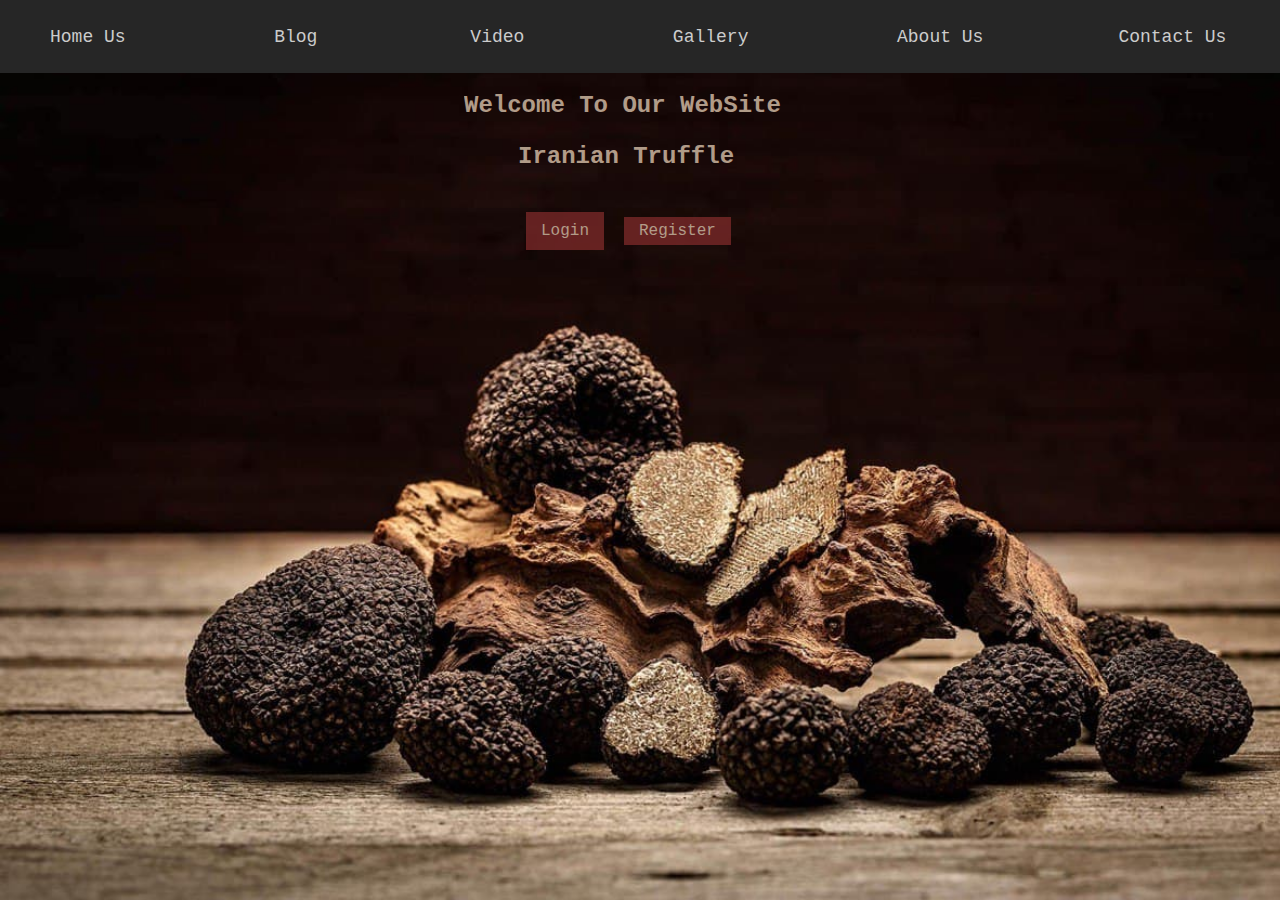
<file: index.html>
<!DOCTYPE html>
<html>
    <head>
<title>Iranian Truffle</title>
<meta charset="utf-8">
<meta name="description" content="Iranian Truffle">
    </head>
    <body style="background-image: url(backImage.jpg);background-repeat: no-repeat;background-attachment: fixed;background-size:cover;" alink="#cccccc" link="#cccccc" vlink="#f3dbc0">
<header> 
<nav style="background-color : #262626; padding: 10px; width: 100%; position: fixed; top: 0; left: 0;">
    <ul type=none>
        <font size="4">
        <li style="display: inline;"><a href="index.html" style="text-decoration: none;font-family: 'Courier New', monospac;">Home Us</a></li>&nbsp&nbsp&nbsp&nbsp&nbsp&nbsp&nbsp&nbsp&nbsp&nbsp&nbsp&nbsp&nbsp&nbsp&nbsp&nbsp&nbsp&nbsp&nbsp&nbsp&nbsp&nbsp&nbsp&nbsp&nbsp&nbsp&nbsp&nbsp&nbsp&nbsp&nbsp&nbsp
        <li style="display: inline;"><a href="blog.html" style="text-decoration: none;font-family: 'Courier New', monospac;">Blog</a></li>&nbsp&nbsp&nbsp&nbsp&nbsp&nbsp&nbsp&nbsp&nbsp&nbsp&nbsp&nbsp&nbsp&nbsp&nbsp&nbsp&nbsp&nbsp&nbsp&nbsp&nbsp&nbsp&nbsp&nbsp&nbsp&nbsp&nbsp&nbsp&nbsp&nbsp&nbsp&nbsp&nbsp
        <li style="display: inline;"><a href="video.html" style="text-decoration: none;font-family: 'Courier New', monospac;">Video</a></li>&nbsp&nbsp&nbsp&nbsp&nbsp&nbsp&nbsp&nbsp&nbsp&nbsp&nbsp&nbsp&nbsp&nbsp&nbsp&nbsp&nbsp&nbsp&nbsp&nbsp&nbsp&nbsp&nbsp&nbsp&nbsp&nbsp&nbsp&nbsp&nbsp&nbsp&nbsp&nbsp
        <li style="display: inline;"><a href="gallery.html" style="text-decoration: none;font-family: 'Courier New', monospac;">Gallery</a></li>&nbsp&nbsp&nbsp&nbsp&nbsp&nbsp&nbsp&nbsp&nbsp&nbsp&nbsp&nbsp&nbsp&nbsp&nbsp&nbsp&nbsp&nbsp&nbsp&nbsp&nbsp&nbsp&nbsp&nbsp&nbsp&nbsp&nbsp&nbsp&nbsp&nbsp&nbsp&nbsp
        <li style="display: inline;"><a href="aboutus.html" style="text-decoration: none;font-family: 'Courier New', monospac;">About Us</a></li>&nbsp&nbsp&nbsp&nbsp&nbsp&nbsp&nbsp&nbsp&nbsp&nbsp&nbsp&nbsp&nbsp&nbsp&nbsp&nbsp&nbsp&nbsp&nbsp&nbsp&nbsp&nbsp&nbsp&nbsp&nbsp&nbsp&nbsp&nbsp&nbsp
        <li style="display: inline;"><a href="contactus.html" style="text-decoration: none;font-family: 'Courier New', monospac;">Contact Us</a></li>
        </font>
    </ul>
</nav>
<br><br><br>
</header>
<main>
    <h1>
        &nbsp&nbsp&nbsp&nbsp&nbsp&nbsp&nbsp&nbsp&nbsp&nbsp&nbsp&nbsp&nbsp&nbsp&nbsp&nbsp&nbsp&nbsp&nbsp&nbsp&nbsp&nbsp&nbsp&nbsp&nbsp&nbsp&nbsp&nbsp&nbsp&nbsp&nbsp&nbsp&nbsp&nbsp&nbsp&nbsp&nbsp&nbsp&nbsp&nbsp&nbsp&nbsp&nbsp&nbsp&nbsp&nbsp&nbsp&nbsp&nbsp&nbsp&nbsp&nbsp&nbsp&nbsp&nbsp&nbsp
        <font size="5"  color="#f3dbc0" style="font-family: 'Courier New', monospac;opacity: 0.7;color: #f3dbc0;">
        Welcome To Our WebSite
        </font> 
    </h1>
    <h2>
        &nbsp&nbsp&nbsp&nbsp&nbsp&nbsp&nbsp&nbsp&nbsp&nbsp&nbsp&nbsp&nbsp&nbsp&nbsp&nbsp&nbsp&nbsp&nbsp&nbsp&nbsp&nbsp&nbsp&nbsp&nbsp&nbsp&nbsp&nbsp&nbsp&nbsp&nbsp&nbsp&nbsp&nbsp&nbsp&nbsp&nbsp&nbsp&nbsp&nbsp&nbsp&nbsp&nbsp&nbsp&nbsp&nbsp&nbsp&nbsp&nbsp&nbsp&nbsp&nbsp&nbsp&nbsp&nbsp&nbsp&nbsp&nbsp&nbsp&nbsp&nbsp&nbsp&nbsp&nbsp&nbsp&nbsp&nbsp&nbsp&nbsp&nbsp&nbsp&nbsp&nbsp&nbsp&nbsp&nbsp&nbsp&nbsp&nbsp&nbsp&nbsp&nbsp&nbsp&nbsp
        <font size="5" color="#f3dbc0" style="font-family: 'Courier New', monospac;opacity: 0.7;color: #f3dbc0;">
            Iranian Truffle
        </font>
    </h2>
    <br>
    &nbsp&nbsp&nbsp&nbsp&nbsp&nbsp&nbsp&nbsp&nbsp&nbsp&nbsp&nbsp&nbsp&nbsp&nbsp&nbsp&nbsp&nbsp&nbsp&nbsp&nbsp&nbsp&nbsp&nbsp&nbsp&nbsp&nbsp&nbsp&nbsp&nbsp&nbsp&nbsp&nbsp&nbsp&nbsp&nbsp&nbsp&nbsp&nbsp&nbsp&nbsp&nbsp&nbsp&nbsp&nbsp&nbsp&nbsp&nbsp&nbsp&nbsp&nbsp&nbsp&nbsp&nbsp&nbsp&nbsp&nbsp&nbsp&nbsp&nbsp&nbsp&nbsp&nbsp&nbsp&nbsp&nbsp&nbsp&nbsp&nbsp&nbsp&nbsp&nbsp&nbsp&nbsp&nbsp&nbsp&nbsp&nbsp&nbsp&nbsp&nbsp&nbsp&nbsp&nbsp&nbsp&nbsp&nbsp&nbsp&nbsp&nbsp&nbsp&nbsp&nbsp&nbsp&nbsp&nbsp&nbsp&nbsp&nbsp&nbsp&nbsp&nbsp&nbsp&nbsp&nbsp&nbsp&nbsp&nbsp&nbsp&nbsp&nbsp&nbsp&nbsp&nbsp&nbsp&nbsp&nbsp&nbsp&nbsp&nbsp&nbsp&nbsp&nbsp&nbsp&nbsp&nbsp&nbsp&nbsp
    <input type="button" value="Login" onclick="window.location.href='login.html'" style="background-color:#862d2d;opacity: 0.7; border: none; color: #f3dbc0; padding: 10px 15px; text-align: center;text-decoration: none;display: inline-block;font-size: 16px;margin: 4px 2px;cursor: pointer;font-family: 'Courier New', monospac;">
    &nbsp&nbsp
    <input type="button" value="Register" onclick="alert('Thanks For Your Registration')" style="background-color:#862d2d;opacity: 0.7; border: none; color: #f3dbc0; padding: 5px 15px; text-align: center;text-decoration: none;display: inline-block;font-size: 16px;margin: 4px 2px;cursor: pointer;font-family: 'Courier New', monospac;">
</main>
<footer>
</footer>
    </body>
</html>
</file>
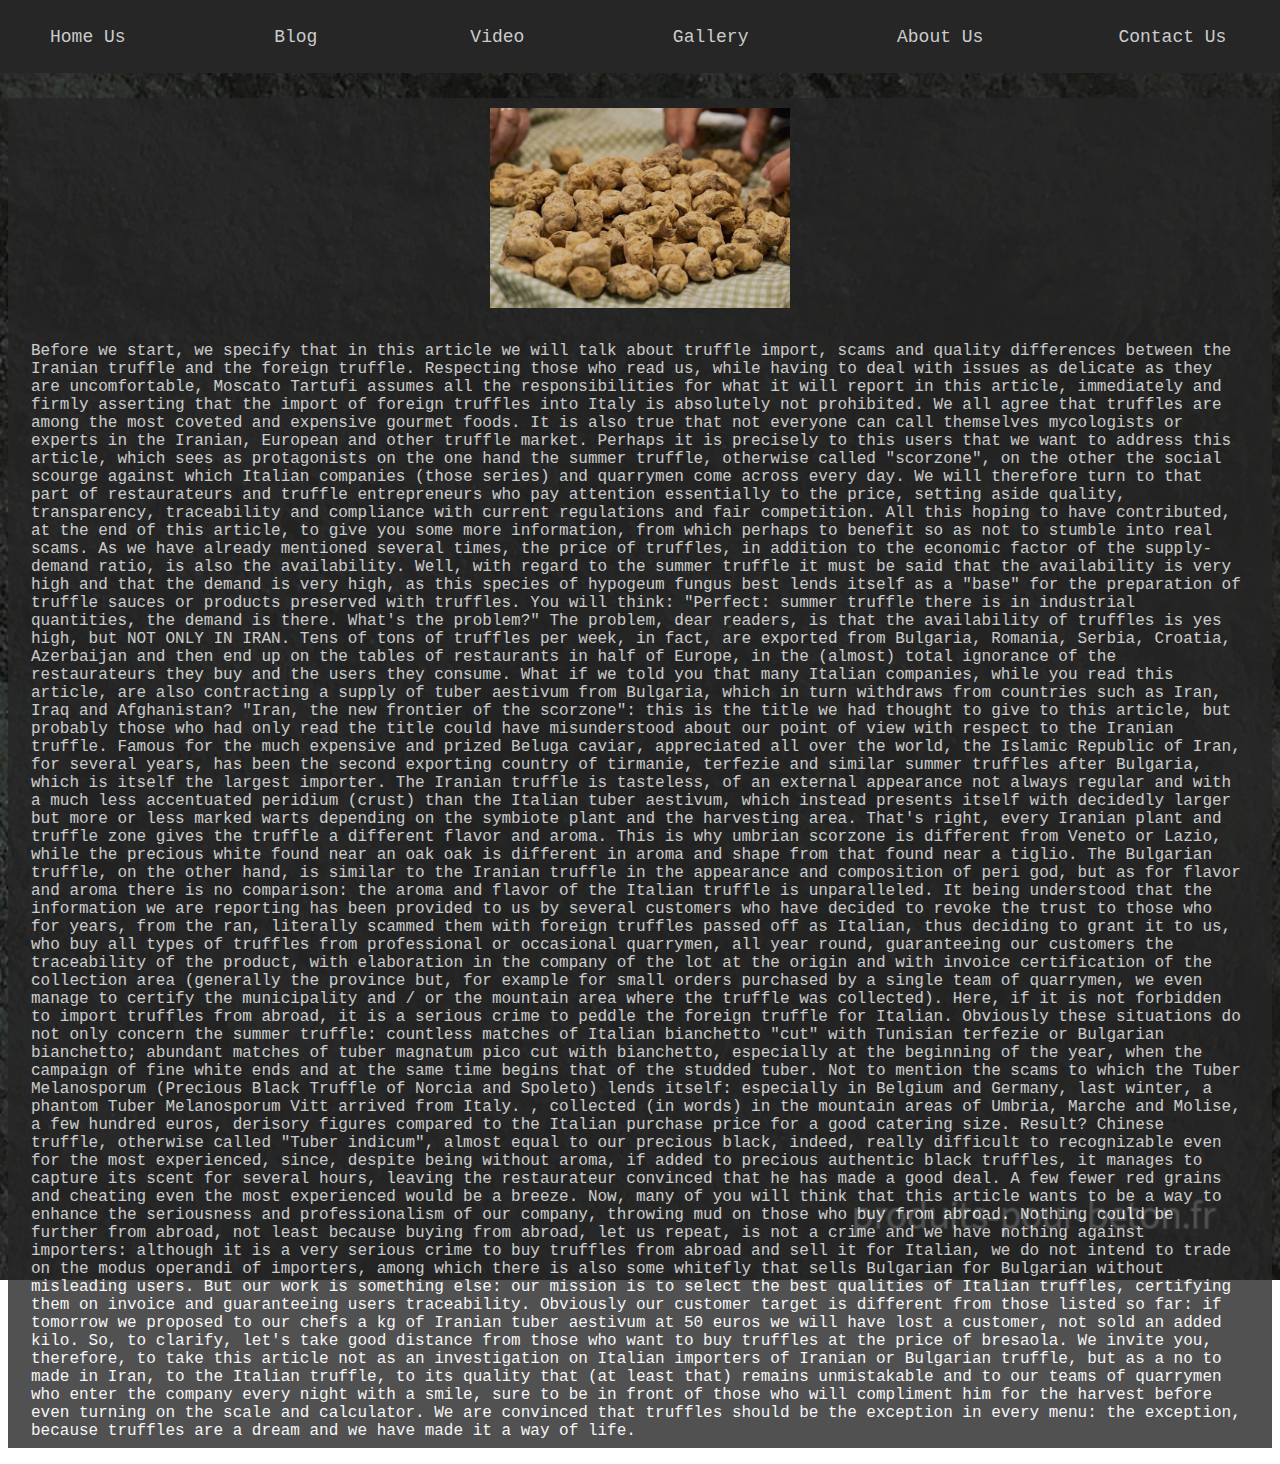
<file: aboutus.html>
<!DOCTYPE html>
<html>
    <head>
<title>Iranian Truffle</title>
<meta charset="utf-8">
<meta name="description" content="Iranian Truffle">
    </head>
    <body style="background-image: url(pigment.jpg);background-repeat: no-repeat;background-attachment: fixed;background-size:cover;" alink="#cccccc" link="#cccccc" vlink="#f3dbc0">
<header> 
    <nav style="background-color : #262626; padding: 10px; width: 100%; position: fixed; top: 0; left: 0;">
        <ul type=none>
            <font size="4">
            <li style="display: inline;"><a href="index.html" style="text-decoration: none;font-family: 'Courier New', monospac;">Home Us</a></li>&nbsp&nbsp&nbsp&nbsp&nbsp&nbsp&nbsp&nbsp&nbsp&nbsp&nbsp&nbsp&nbsp&nbsp&nbsp&nbsp&nbsp&nbsp&nbsp&nbsp&nbsp&nbsp&nbsp&nbsp&nbsp&nbsp&nbsp&nbsp&nbsp&nbsp&nbsp&nbsp
            <li style="display: inline;"><a href="blog.html" style="text-decoration: none;font-family: 'Courier New', monospac;">Blog</a></li>&nbsp&nbsp&nbsp&nbsp&nbsp&nbsp&nbsp&nbsp&nbsp&nbsp&nbsp&nbsp&nbsp&nbsp&nbsp&nbsp&nbsp&nbsp&nbsp&nbsp&nbsp&nbsp&nbsp&nbsp&nbsp&nbsp&nbsp&nbsp&nbsp&nbsp&nbsp&nbsp&nbsp
            <li style="display: inline;"><a href="video.html" style="text-decoration: none;font-family: 'Courier New', monospac;">Video</a></li>&nbsp&nbsp&nbsp&nbsp&nbsp&nbsp&nbsp&nbsp&nbsp&nbsp&nbsp&nbsp&nbsp&nbsp&nbsp&nbsp&nbsp&nbsp&nbsp&nbsp&nbsp&nbsp&nbsp&nbsp&nbsp&nbsp&nbsp&nbsp&nbsp&nbsp&nbsp&nbsp
            <li style="display: inline;"><a href="gallery.html" style="text-decoration: none;font-family: 'Courier New', monospac;">Gallery</a></li>&nbsp&nbsp&nbsp&nbsp&nbsp&nbsp&nbsp&nbsp&nbsp&nbsp&nbsp&nbsp&nbsp&nbsp&nbsp&nbsp&nbsp&nbsp&nbsp&nbsp&nbsp&nbsp&nbsp&nbsp&nbsp&nbsp&nbsp&nbsp&nbsp&nbsp&nbsp&nbsp
            <li style="display: inline;"><a href="aboutus.html" style="text-decoration: none;font-family: 'Courier New', monospac;">About Us</a></li>&nbsp&nbsp&nbsp&nbsp&nbsp&nbsp&nbsp&nbsp&nbsp&nbsp&nbsp&nbsp&nbsp&nbsp&nbsp&nbsp&nbsp&nbsp&nbsp&nbsp&nbsp&nbsp&nbsp&nbsp&nbsp&nbsp&nbsp&nbsp&nbsp
            <li style="display: inline;"><a href="contactus.html" style="text-decoration: none;font-family: 'Courier New', monospac;">Contact Us</a></li>
            </font>
        </ul>
    </nav>
<br><br><br><br><br>
</header>
<main>
    <div style="background-color:#262626 ; width: 100%;opacity: 0.8;">
        <img src="irantruffle.jpg" alt="Vine-Truffle" style="width: 300px; padding: 10px; display: block; margin-left: auto; margin-right: auto;  ">
        <table style="margin-left: auto; margin-right: auto;"></table>
        <p style="color: whitesmoke; margin-left: 15px;margin-right: 15px;padding: 8px;font-family: 'Courier New', monospac;">Before we start, we specify that in this article we will talk about truffle import, scams and quality differences between the Iranian truffle and the foreign truffle.

            Respecting those who read us, while having to deal with issues as delicate as they are uncomfortable, Moscato Tartufi assumes all the responsibilities for what it will report in this article, immediately and firmly asserting that the import of foreign truffles into Italy is absolutely not prohibited.
            
            We all agree that truffles are among the most coveted and expensive gourmet foods.
            
            It is also true that not everyone can call themselves mycologists or experts in the Iranian, European and other truffle market.
            
            Perhaps it is precisely to this users that we want to address this article, which sees as protagonists on the one hand the summer truffle, otherwise called "scorzone", on the other the social scourge against which Italian companies (those series) and quarrymen come across every day.
            
            We will therefore turn to that part of restaurateurs and truffle entrepreneurs who pay attention essentially to the price, setting aside quality, transparency, traceability and compliance with current regulations and fair competition.
            
            All this hoping to have contributed, at the end of this article, to give you some more information, from which perhaps to benefit so as not to stumble into real scams.
            
            As we have already mentioned several times, the price of truffles, in addition to the economic factor of the supply-demand ratio, is also the availability.
            
            Well, with regard to the summer truffle it must be said that the availability is very high and that the demand is very high, as this species of hypogeum fungus best lends itself as a "base" for the preparation of truffle sauces or products preserved with truffles.
            
            You will think: "Perfect: summer truffle there is in industrial quantities, the demand is there. What's the problem?"

            
The problem, dear readers, is that the availability of truffles is yes high, but NOT ONLY IN IRAN.

Tens of tons of truffles per week, in fact, are exported from Bulgaria, Romania, Serbia, Croatia, Azerbaijan and then end up on the tables of restaurants in half of Europe, in the (almost) total ignorance of the restaurateurs they buy and the users they consume.

What if we told you that many Italian companies, while you read this article, are also contracting a supply of tuber aestivum from Bulgaria, which in turn withdraws from countries such as Iran, Iraq and Afghanistan?

"Iran, the new frontier of the scorzone": this is the title we had thought to give to this article, but probably those who had only read the title could have misunderstood about our point of view with respect to the Iranian truffle.

Famous for the much expensive and prized Beluga caviar, appreciated all over the world, the Islamic Republic of Iran, for several years, has been the second exporting country of tirmanie, terfezie and similar summer truffles after Bulgaria, which is itself the largest importer.

The Iranian truffle is tasteless, of an external appearance not always regular and with a much less accentuated peridium (crust) than the Italian tuber aestivum, which instead presents itself with decidedly larger but more or less marked warts depending on the symbiote plant and the harvesting area.

That's right, every Iranian plant and truffle zone gives the truffle a different flavor and aroma. This is why umbrian scorzone is different from Veneto or Lazio, while the precious white found near an oak oak is different in aroma and shape from that found near a tiglio.
The Bulgarian truffle, on the other hand, is similar to the Iranian truffle in the appearance and composition of peri god, but as for flavor and aroma there is no comparison: the aroma and flavor of the Italian truffle is unparalleled.

It being understood that the information we are reporting has been provided to us by several customers who have decided to revoke the trust to those who for years, from the ran, literally scammed them with foreign truffles passed off as Italian, thus deciding to grant it to us, who buy all types of truffles from professional or occasional quarrymen, all year round, guaranteeing our customers the traceability of the product, with elaboration in the company of the lot at the origin and with invoice certification of the collection area (generally the province but, for example for small orders purchased by a single team of quarrymen, we even manage to certify the municipality and / or the mountain area where the truffle was collected).

Here, if it is not forbidden to import truffles from abroad, it is a serious crime to peddle the foreign truffle for Italian.



Obviously these situations do not only concern the summer truffle: countless matches of Italian bianchetto "cut" with Tunisian terfezie or Bulgarian bianchetto; abundant matches of tuber magnatum pico cut with bianchetto, especially at the beginning of the year, when the campaign of fine white ends and at the same time begins that of the studded tuber.

Not to mention the scams to which the Tuber Melanosporum (Precious Black Truffle of Norcia and Spoleto) lends itself: especially in Belgium and Germany, last winter, a phantom Tuber Melanosporum Vitt arrived from Italy. , collected (in words) in the mountain areas of Umbria, Marche and Molise, a few hundred euros, derisory figures compared to the Italian purchase price for a good catering size.

Result? Chinese truffle, otherwise called "Tuber indicum", almost equal to our precious black, indeed, really difficult to recognizable even for the most experienced, since, despite being without aroma, if added to precious authentic black truffles, it manages to capture its scent for several hours, leaving the restaurateur convinced that he has made a good deal. A few fewer red grains and cheating even the most experienced would be a breeze.

Now, many of you will think that this article wants to be a way to enhance the seriousness and professionalism of our company, throwing mud on those who buy from abroad.

Nothing could be further from abroad, not least because buying from abroad, let us repeat, is not a crime and we have nothing against importers: although it is a very serious crime to buy truffles from abroad and sell it for Italian, we do not intend to trade on the modus operandi of importers, among which there is also some whitefly that sells Bulgarian for Bulgarian without misleading users.

But our work is something else: our mission is to select the best qualities of Italian truffles, certifying them on invoice and guaranteeing users traceability.

Obviously our customer target is different from those listed so far: if tomorrow we proposed to our chefs a kg of Iranian tuber aestivum at 50 euros we will have lost a customer, not sold an added kilo. So, to clarify, let's take good distance from those who want to buy truffles at the price of bresaola.
We invite you, therefore, to take this article not as an investigation on Italian importers of Iranian or Bulgarian truffle, but as a no to made in Iran, to the Italian truffle, to its quality that (at least that) remains unmistakable and to our teams of quarrymen who enter the company every night with a smile, sure to be in front of those who will compliment him for the harvest before even turning on the scale and calculator.

We are convinced that truffles should be the exception in every menu: the exception, because truffles are a dream and we have made it a way of life.

            </p>
        </div>
</main>
<footer>
</footer>
    </body>
</html>
</file>
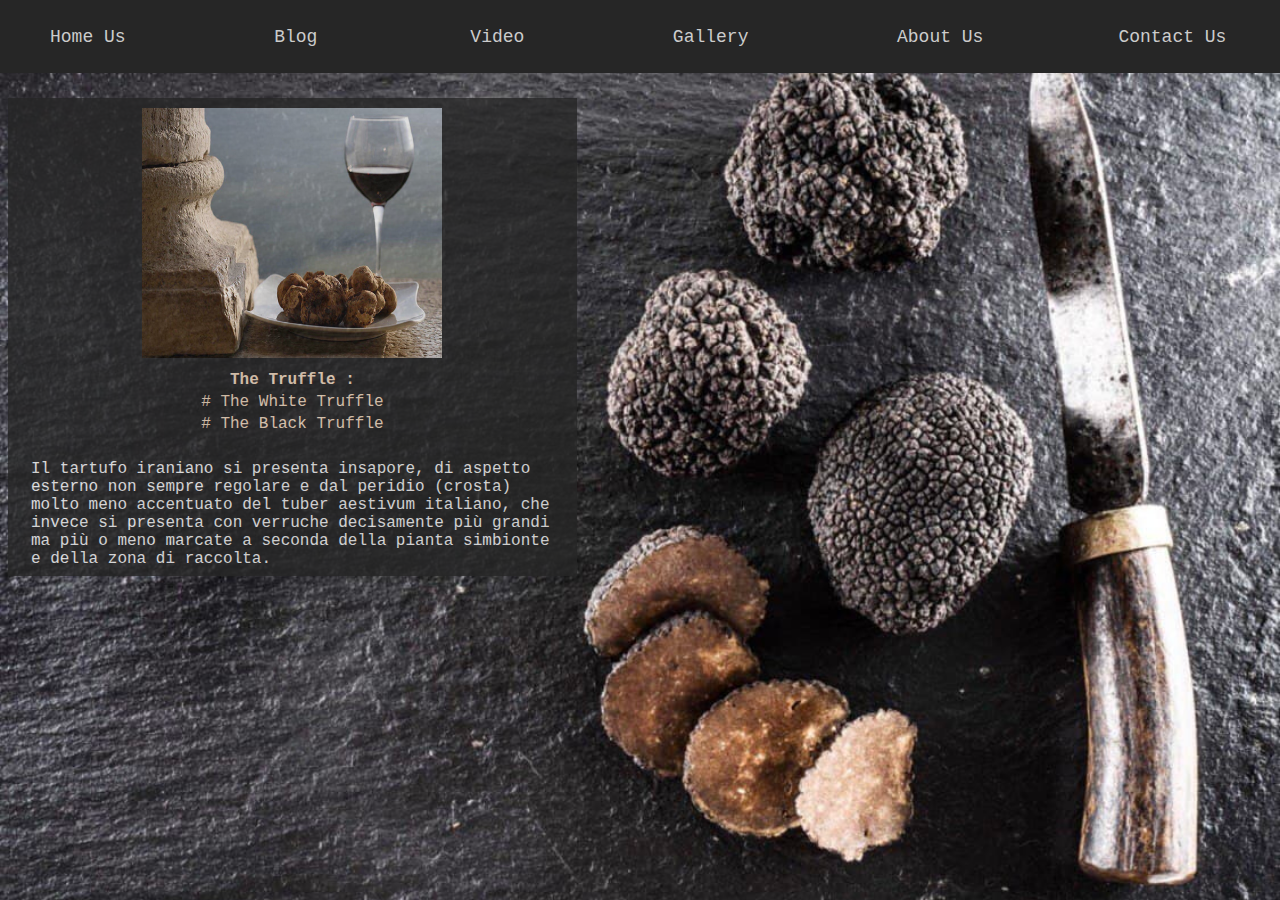
<file: blog.html>
<!DOCTYPE html>
<html>
    <head>
<title>Iranian Truffle</title>
<meta charset="utf-8">
<meta name="description" content="Iranian Truffle">
    </head>
    <body style="background-image: url(2-back.jpg);background-repeat: no-repeat;background-attachment: fixed;background-size:cover;" alink="#cccccc" link="#cccccc" vlink="#f3dbc0">
<header> 
    <nav style="background-color : #262626; padding: 10px; width: 100%; position: fixed; top: 0; left: 0;">
        <ul type=none>
            <font size="4">
            <li style="display: inline;"><a href="index.html" style="text-decoration: none;font-family: 'Courier New', monospac;">Home Us</a></li>&nbsp&nbsp&nbsp&nbsp&nbsp&nbsp&nbsp&nbsp&nbsp&nbsp&nbsp&nbsp&nbsp&nbsp&nbsp&nbsp&nbsp&nbsp&nbsp&nbsp&nbsp&nbsp&nbsp&nbsp&nbsp&nbsp&nbsp&nbsp&nbsp&nbsp&nbsp&nbsp
            <li style="display: inline;"><a href="blog.html" style="text-decoration: none;font-family: 'Courier New', monospac;">Blog</a></li>&nbsp&nbsp&nbsp&nbsp&nbsp&nbsp&nbsp&nbsp&nbsp&nbsp&nbsp&nbsp&nbsp&nbsp&nbsp&nbsp&nbsp&nbsp&nbsp&nbsp&nbsp&nbsp&nbsp&nbsp&nbsp&nbsp&nbsp&nbsp&nbsp&nbsp&nbsp&nbsp&nbsp
            <li style="display: inline;"><a href="video.html" style="text-decoration: none;font-family: 'Courier New', monospac;">Video</a></li>&nbsp&nbsp&nbsp&nbsp&nbsp&nbsp&nbsp&nbsp&nbsp&nbsp&nbsp&nbsp&nbsp&nbsp&nbsp&nbsp&nbsp&nbsp&nbsp&nbsp&nbsp&nbsp&nbsp&nbsp&nbsp&nbsp&nbsp&nbsp&nbsp&nbsp&nbsp&nbsp
            <li style="display: inline;"><a href="gallery.html" style="text-decoration: none;font-family: 'Courier New', monospac;">Gallery</a></li>&nbsp&nbsp&nbsp&nbsp&nbsp&nbsp&nbsp&nbsp&nbsp&nbsp&nbsp&nbsp&nbsp&nbsp&nbsp&nbsp&nbsp&nbsp&nbsp&nbsp&nbsp&nbsp&nbsp&nbsp&nbsp&nbsp&nbsp&nbsp&nbsp&nbsp&nbsp&nbsp
            <li style="display: inline;"><a href="aboutus.html" style="text-decoration: none;font-family: 'Courier New', monospac;">About Us</a></li>&nbsp&nbsp&nbsp&nbsp&nbsp&nbsp&nbsp&nbsp&nbsp&nbsp&nbsp&nbsp&nbsp&nbsp&nbsp&nbsp&nbsp&nbsp&nbsp&nbsp&nbsp&nbsp&nbsp&nbsp&nbsp&nbsp&nbsp&nbsp&nbsp
            <li style="display: inline;"><a href="contactus.html" style="text-decoration: none;font-family: 'Courier New', monospac;">Contact Us</a></li>
            </font>
        </ul>
    </nav>
<br><br><br><br><br>
</header>
<main>
    <div style="background-color:#262626 ; width: 45%;opacity: 0.8;">
    <img src="5-back (2).jpg" alt="Vine-Truffle" style="width: 300px; padding: 10px; display: block; margin-left: auto; margin-right: auto;  ">
    <table style="margin-left: auto; margin-right: auto;">
        <tr>
            <th style="color: #f3dbc0; font-family: 'Courier New', monospac;">The Truffle :</th>
        </tr>
        <tr>
            <td style="color: #f3dbc0;font-family: 'Courier New', monospac;"># The White Truffle</td>
        </tr>
        <tr>
            <td style="color: #f3dbc0;font-family: 'Courier New', monospac;"># The Black Truffle</td>
        </tr>
    </table>
    <p style="color: whitesmoke; margin-left: 15px;margin-right: 15px;padding: 8px;font-family: 'Courier New', monospac;">Il tartufo iraniano si presenta insapore, di aspetto esterno non sempre regolare e dal peridio (crosta) molto meno accentuato del tuber aestivum italiano, che invece si presenta con verruche decisamente più grandi ma più o meno marcate a seconda della pianta simbionte e della zona di raccolta.</p>
    </div>
</main>
<footer>
</footer>
    </body>
</html>
</file>
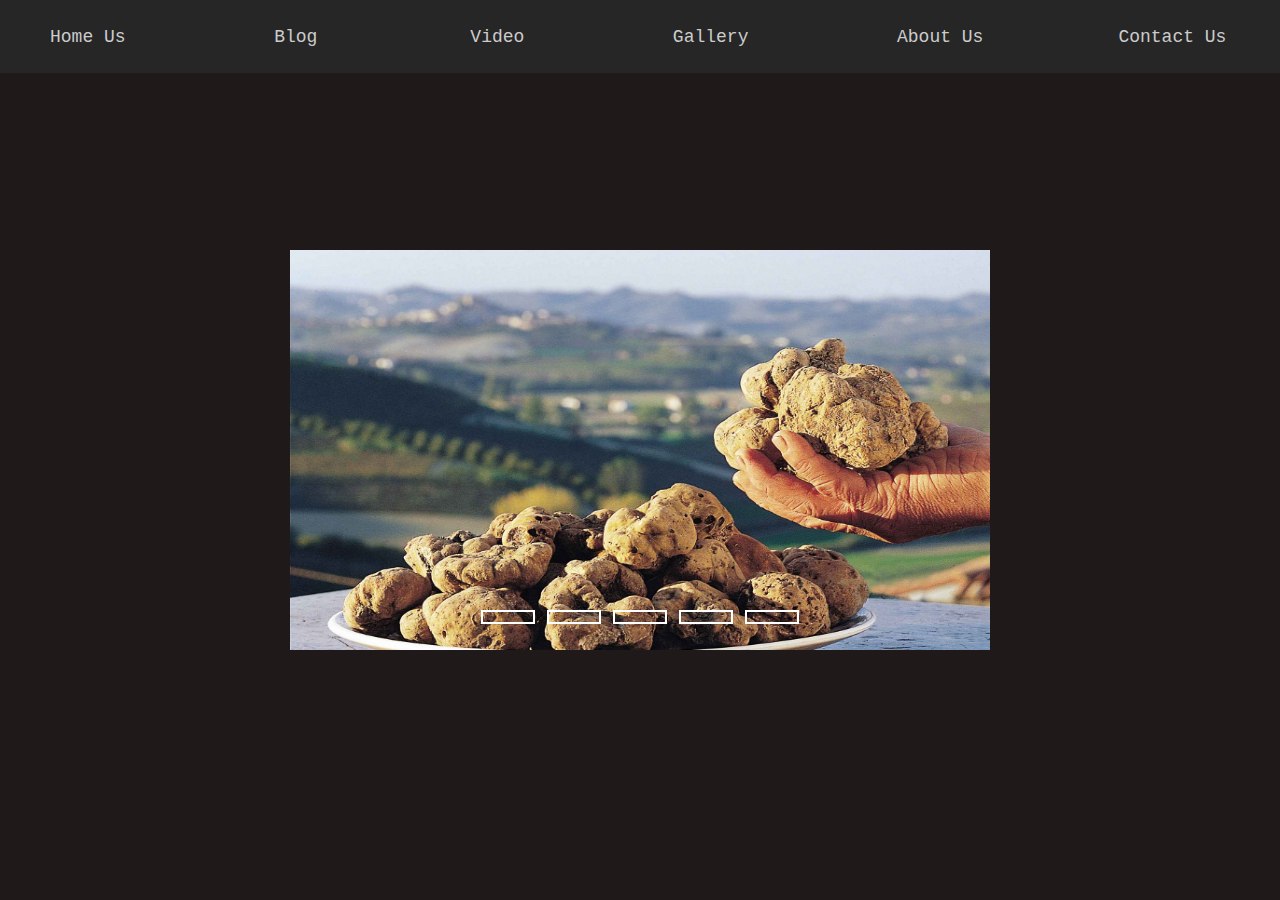
<file: gallery.html>
<!DOCTYPE html>
<html>
    <head>
<title>Iranian Truffle</title>
<meta charset="utf-8">
<meta name="description" content="Iranian Truffle">
<link rel="stylesheet" href="style.css">
    </head>
    <body style=" background-repeat: no-repeat;background-attachment: fixed;background-size:cover;" alink="#cccccc" link="#cccccc" vlink="#f3dbc0">
<header> 
    <nav style="background-color : #262626; padding: 10px; width: 100%; position: fixed; top: 0; left: 0;">
        <ul type=none>
            <font size="4">
            <li style="display: inline;"><a href="index.html" style="text-decoration: none;font-family: 'Courier New', monospac;">Home Us</a></li>&nbsp&nbsp&nbsp&nbsp&nbsp&nbsp&nbsp&nbsp&nbsp&nbsp&nbsp&nbsp&nbsp&nbsp&nbsp&nbsp&nbsp&nbsp&nbsp&nbsp&nbsp&nbsp&nbsp&nbsp&nbsp&nbsp&nbsp&nbsp&nbsp&nbsp&nbsp&nbsp
            <li style="display: inline;"><a href="blog.html" style="text-decoration: none;font-family: 'Courier New', monospac;">Blog</a></li>&nbsp&nbsp&nbsp&nbsp&nbsp&nbsp&nbsp&nbsp&nbsp&nbsp&nbsp&nbsp&nbsp&nbsp&nbsp&nbsp&nbsp&nbsp&nbsp&nbsp&nbsp&nbsp&nbsp&nbsp&nbsp&nbsp&nbsp&nbsp&nbsp&nbsp&nbsp&nbsp&nbsp
            <li style="display: inline;"><a href="video.html" style="text-decoration: none;font-family: 'Courier New', monospac;">Video</a></li>&nbsp&nbsp&nbsp&nbsp&nbsp&nbsp&nbsp&nbsp&nbsp&nbsp&nbsp&nbsp&nbsp&nbsp&nbsp&nbsp&nbsp&nbsp&nbsp&nbsp&nbsp&nbsp&nbsp&nbsp&nbsp&nbsp&nbsp&nbsp&nbsp&nbsp&nbsp&nbsp
            <li style="display: inline;"><a href="gallery.html" style="text-decoration: none;font-family: 'Courier New', monospac;">Gallery</a></li>&nbsp&nbsp&nbsp&nbsp&nbsp&nbsp&nbsp&nbsp&nbsp&nbsp&nbsp&nbsp&nbsp&nbsp&nbsp&nbsp&nbsp&nbsp&nbsp&nbsp&nbsp&nbsp&nbsp&nbsp&nbsp&nbsp&nbsp&nbsp&nbsp&nbsp&nbsp&nbsp
            <li style="display: inline;"><a href="aboutus.html" style="text-decoration: none;font-family: 'Courier New', monospac;">About Us</a></li>&nbsp&nbsp&nbsp&nbsp&nbsp&nbsp&nbsp&nbsp&nbsp&nbsp&nbsp&nbsp&nbsp&nbsp&nbsp&nbsp&nbsp&nbsp&nbsp&nbsp&nbsp&nbsp&nbsp&nbsp&nbsp&nbsp&nbsp&nbsp&nbsp
            <li style="display: inline;"><a href="contactus.html" style="text-decoration: none;font-family: 'Courier New', monospac;">Contact Us</a></li>
            </font>
        </ul>
    </nav>
<br><br><br><br><br><br><br><br>
</header>

<main>
   <div class="slidershow middle">
      <div class="slides">
         <input type="radio" name="r" id="r1" checked>
         <input type="radio" name="r" id="r2">
         <input type="radio" name="r" id="r3">
         <input type="radio" name="r" id="r4">
         <input type="radio" name="r" id="r5">
       
      
         <div class="slide s1">
            <img src="image/tar-bi-1.jpg">
         </div>
         <div class="slide">
            <img src="image/tar-bi-2.jpg">
         </div>
         <div class="slide">
            <img src="image/tar-bi-3.jpg">
         </div>
         <div class="slide">
            <img src="image/tar-bi-4.jpg">
         </div>
         <div class="slide">
            <img src="image/tar-bi-5.jpg">
         </div>
       
    
      </div>
<div class="navigation">
   <label for="r1" class="bar"></label>
   <label for="r2" class="bar"></label>
   <label for="r3" class="bar"></label>
   <label for="r4" class="bar"></label>
   <label for="r5" class="bar"></label>


</div>
   </div>
</main>
<footer>
</footer>
    </body>
</html>
</file>
<file: style.css>
body{
    margin: 0;
    padding: 0;
    background-color: rgb(32, 25, 25);
}
.slidershow{
    width: 700px;
    height: 400px;
    overflow: hidden;
}
.middle{
    position: absolute;
    top: 50%;
    left: 50%;
    transform: translate(-50%,-50%);
}
.navigation{
    position: absolute;
    bottom: 20px;
    left: 50%;
    transform: translate(-50%);
    display: flex;
}
.bar{
    width: 50px;
    height: 10px;
    border: 2px solid #fff;
    margin: 6px;
    cursor: pointer;
    transition: 0.4s;
}
.bar:hover{
    background: #fff;
}
input[name="r"]{

    position: absolute;
    visibility: hidden;
}
.slides{
    width: 500%;
    height: 100%;
    display: flex;
}
.slide{
    width: 20%;
    transition: 0.6s;
}
.slide img{
    width: 100%;
    height: 100%;
}
#r1:checked ~ .s1{
    margin-left: 0;

}
#r2:checked ~ .s1{
    margin-left: -20%;
    
}
#r3:checked ~ .s1{
    margin-left: -40%;
    
}
#r4:checked ~ .s1{
    margin-left: -60%;
    
}
#r5:checked ~ .s1{
    margin-left: -80%;
    
}
</file>
